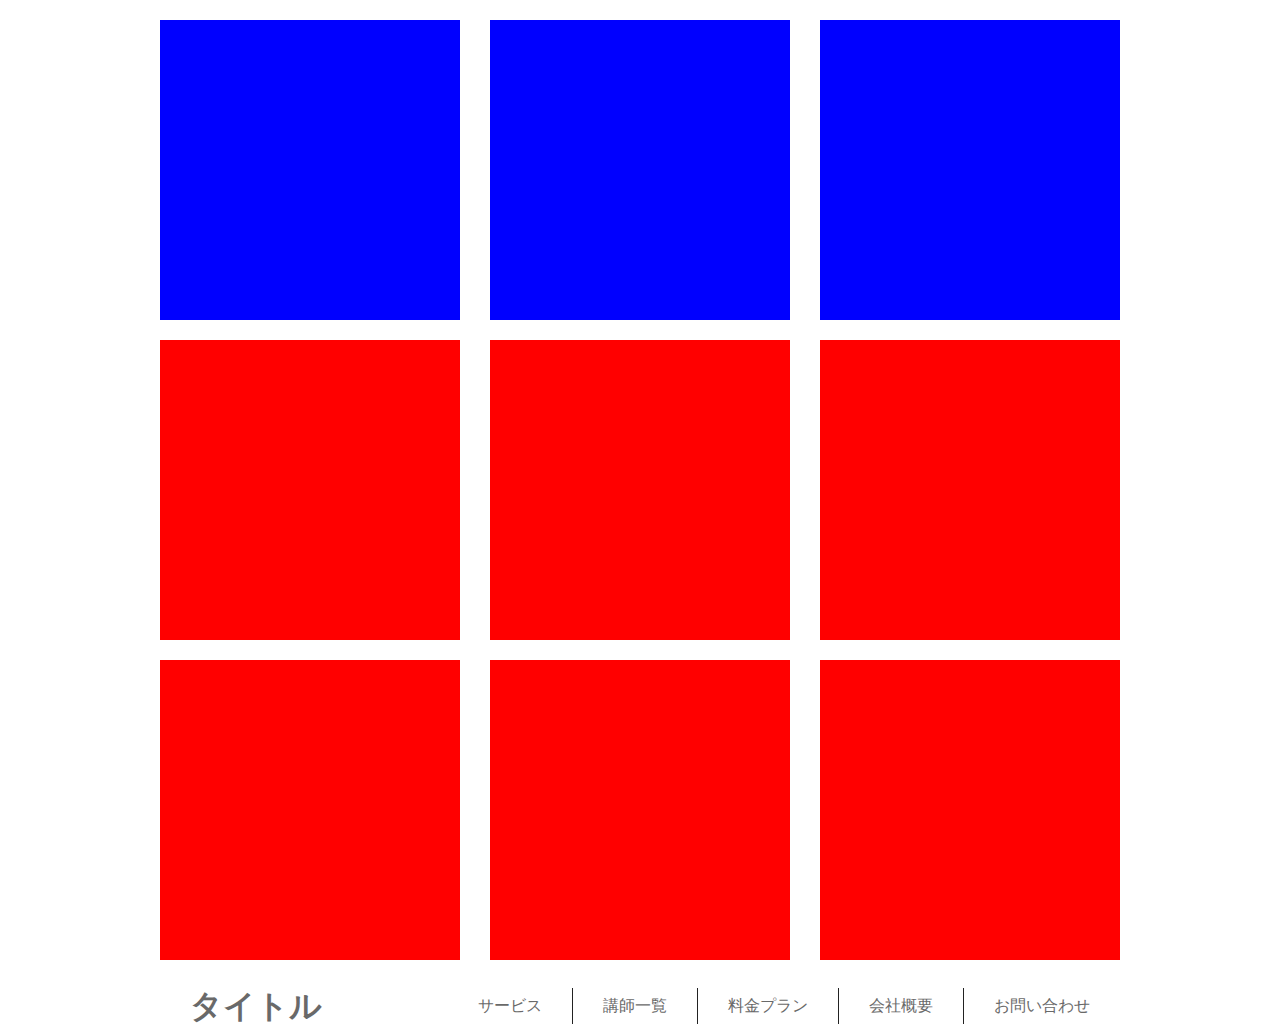
<file: 2022-07-31/index.html>
<!DOCTYPE html>
<html lang="ja">

<head>
    <meta charset="UTF-8">
    <meta http-equiv="X-UA-Compatible" content="IE=edge">
    <meta name="viewport" content="width=device-width, initial-scale=1.0">
    <title>第２回</title>
    <meta name="description" content="コーディング課題">
    <link rel="stylesheet" href="css/style.css">
</head>

<body>
    <div class="wrap">
        <div></div>
        <div></div>
        <div></div>
    </div>

    <div class="wrap2">
        <div></div>
        <div></div>
        <div></div>
        <div></div>
        <div></div>
        <div></div>
    </div>

    <nav class="wrap3">
        <h1>タイトル</h1>
        <ul class="menu">
            <li>サービス</li>
            <li>講師一覧</li>
            <li>料金プラン</li>
            <li>会社概要</li>
            <li>お問い合わせ</li>
        </ul>
    </nav>


</body>

</html>
</file>
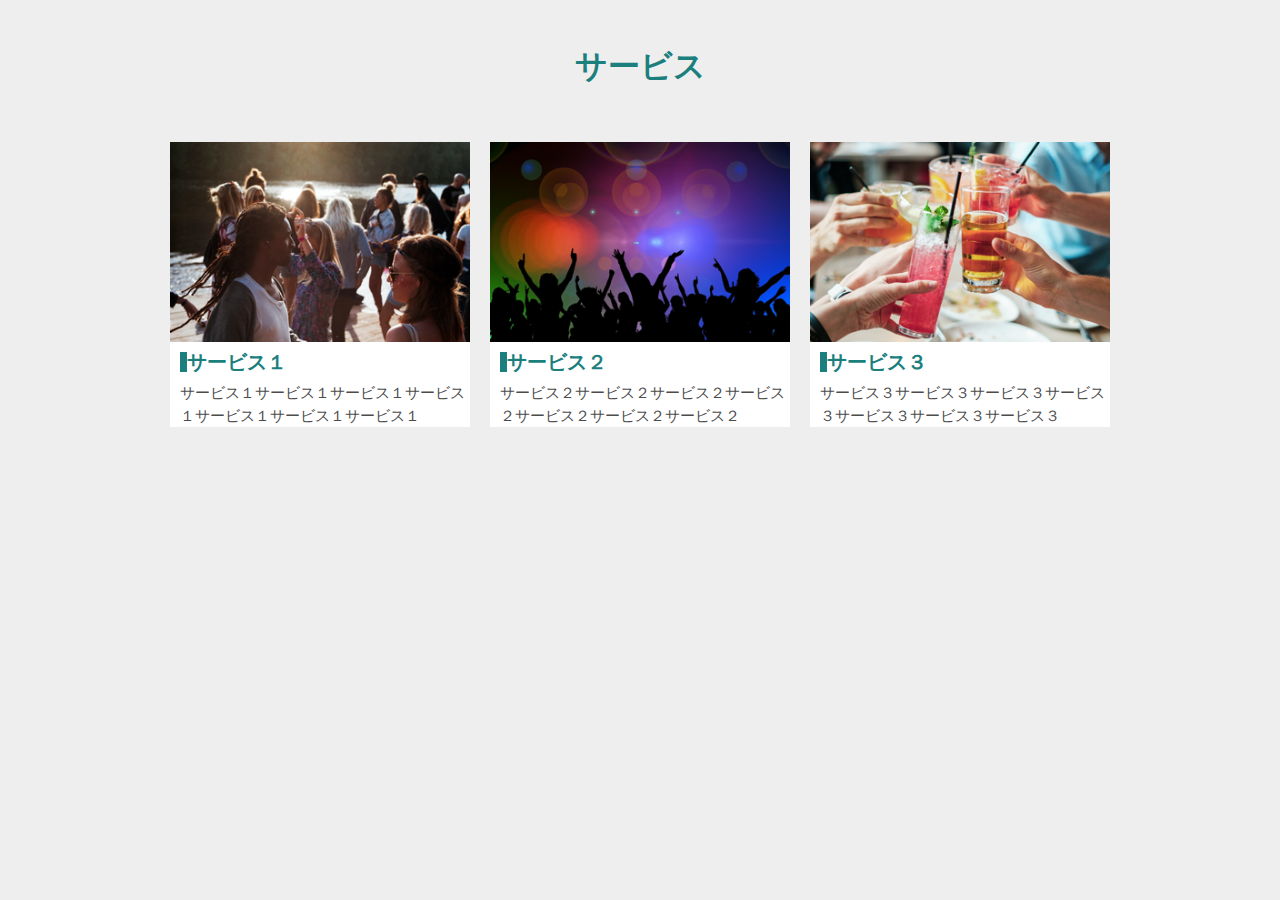
<file: 2022-8-12/index.html>
<!DOCTYPE html>
<html lang="ja">

<head>
    <meta charset="UTF-8">
    <meta http-equiv="X-UA-Compatible" content="IE=edge">
    <meta name="viewport" content="width=device-width, initial-scale=1.0">
    <title>第3回</title>
    <meta name="description" content="コーディング課題">
    <link rel="stylesheet" href="css/style.css">
</head>

<body>

    <h1>サービス</h1>
    <div class="wrap">
        <dl>
            <img src="images/main_1.jpg" alt="外でパーティーの様子">
            <dt>サービス１</dt>
            <dd>サービス１サービス１サービス１サービス１サービス１サービス１サービス１</dd>
        </dl>
        <dl>
            <img src="images/main_2.png" alt="パーティーの様子">
            <dt>サービス２</dt>
            <dd>サービス２サービス２サービス２サービス２サービス２サービス２サービス２</dd>
        </dl>
        <dl>
            <img src="images/main_3.png" alt="飲み会の様子">
            <dt>サービス３</dt>
            <dd>サービス３サービス３サービス３サービス３サービス３サービス３サービス３</dd>
        </dl>
    </div>

    <script>
        let array = [1, 2, 3, 4, 5, 6, 7, 8, 9, 10];
        let num = 0;
        for (i = 0; i < array.length; i++) {
            num = num + array[i];
        }
        if (num >= 20) {
            console.log('20以上');
        } else if (num <= 20) {
            console.log('20以下');
        }
    </script>
</body>

</html>
</file>
<file: 2022-07-31/css/style.css>
@charset "utf-8";

/* cssリセット */

/*利用するタグによってこちらの内容は増やす*/

html,
body,
h1,
h2,
h3,
p,
dl,
dt,
dd,
ul,
li {
    margin: 0;
    padding: 0;
    line-height: 1;
    /*デフォルトの文字色、font-familyを予め当てておく*/
    color: #000;
    font-family: "游ゴシック体", YuGothic, "游ゴシック", "Yu Gothic", "メイリオ",
        "Hiragino Kaku Gothic ProN", "Hiragino Sans", sans-serif;
}

a {
    /*下線を消す*/
    text-decoration: none;
    /*色を消す*/
    color: inherit;
}

ul {
    /*左の「・」を消す*/
    list-style: none;
}

img {
    max-width: 100%;
    vertical-align: bottom;
    border: none;
}

/*ここから*/

.wrap {
    display: flex;
    justify-content: space-between;
    max-width: 960px;
    margin: 0 auto;
}

.wrap div {
    width: 300px;
    height: 300px;
    margin-top: 20px;
    margin-bottom: 20px;
    background: blue;
}

.wrap2 {
    display: flex;
    justify-content: space-between;
    flex-wrap: wrap;
    max-width: 960px;
    margin: 0 auto;
}

.wrap2 div {
    width: 300px;
    height: 300px;
    margin-bottom: 20px;
    background: red;
}

.wrap3 {
    display: flex;
    justify-content: space-between;
    max-width: 960px;
    margin: 0 auto;
}

h1 {
    color: #696969;
    padding: 10px 30px;
}

.menu {
    display: flex;
    align-items: center;
}

.menu li {
    color: #696969;
    border-right: 1px solid #222222;
    padding: 10px 30px;
}

.menu li:last-child {
    border: none;
}

@media screen and (max-width: 767px) {
    .wrap3 {
        display: block;
    }

    .menu {
        display: block;
    }

    .menu li {
        border-bottom: 1px solid #222222;
        border-right: none;
        padding: 10px;
    }
}
</file>
<file: 2022-8-12/css/style.css>
@charset "utf-8";

/* cssリセット */

/*利用するタグによってこちらの内容は増やす*/

body,
h1,
h2,
h3,
ul,
li,
p {
    margin: 0;
    margin: 0;
    margin: 0;
    padding: 0;
    line-height: 1;
    /*デフォルトの文字色、font-familyを予め当てておく*/
    color: #4c4c4c;
    font-family: "游ゴシック体", YuGothic, "游ゴシック", "Yu Gothic", "メイリオ",
        "Hiragino Kaku Gothic ProN", "Hiragino Sans", sans-serif;
}

a {
    /*下線を消す*/
    text-decoration: none;
    /*色を消す*/
    color: inherit;
}

ul {
    /*左の「・」を消す*/
    list-style: none;
}

img {
    max-width: 100%;
    vertical-align: bottom;
    border: none;
}

/*ここから*/

body {
    background-color: #eeeeee;
}

h1 {
    text-align: center;
    color: rgb(27, 127, 126);
    margin: 50px auto;
}

.wrap {
    display: flex;
    justify-content: space-between;
    max-width: 960px;
    margin: 50px auto;
}

dl {
    margin: 10px;
    background: white;
}

dt {
    font-size: 20px;
    font-weight: bold;
    color: rgb(27, 127, 126);
    border-left: 7px solid rgb(27, 127, 126);
    margin: 10px;
}

dd {
    margin-left: 10px;
    line-height: 1.5;
    font-size: 15px;
    font-weight: 500;
}

@media screen and (max-width: 400px) {
    h1 {
        display: block;
    }

    .wrap {
        display: block;
        margin: 0 auto;
    }

    img {
        width: 100%;
    }

    dl {
        margin: 20px;
    }

    dd {
        font-size: 14px;
    }
}
</file>
